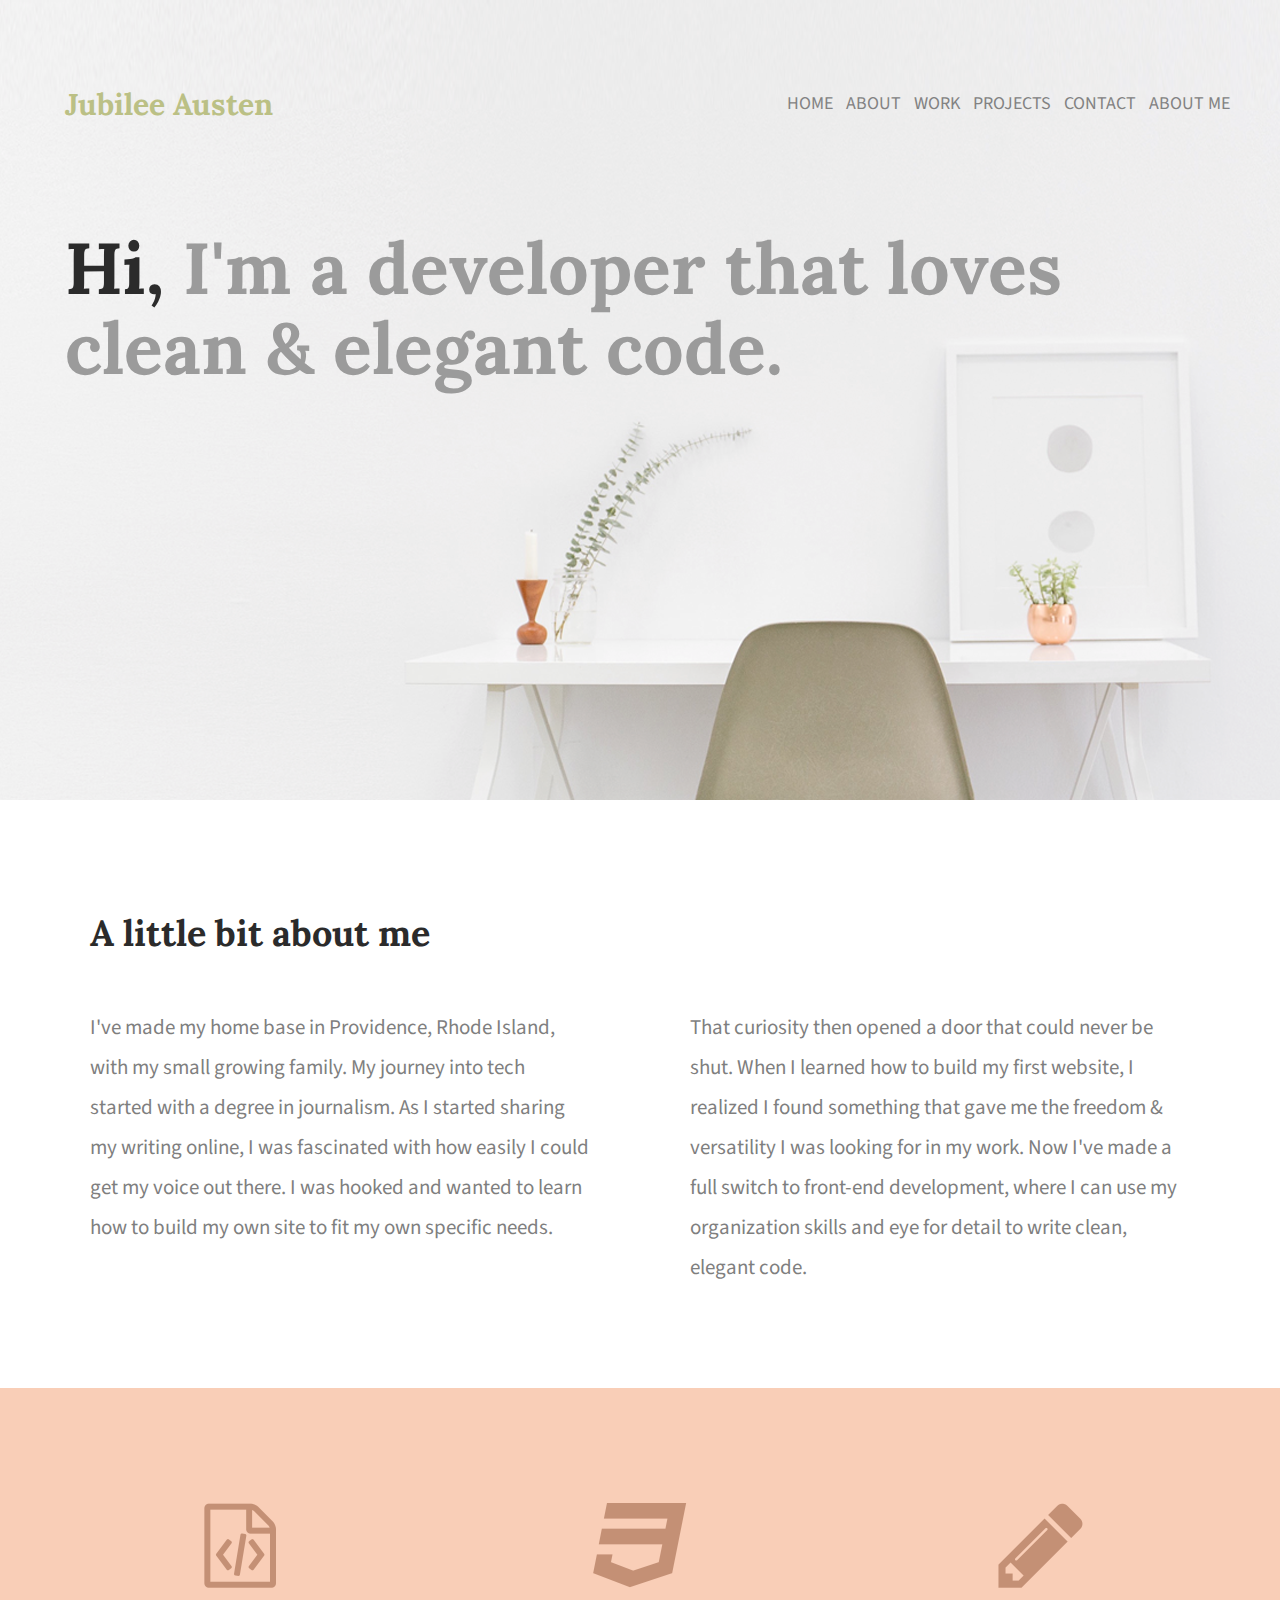
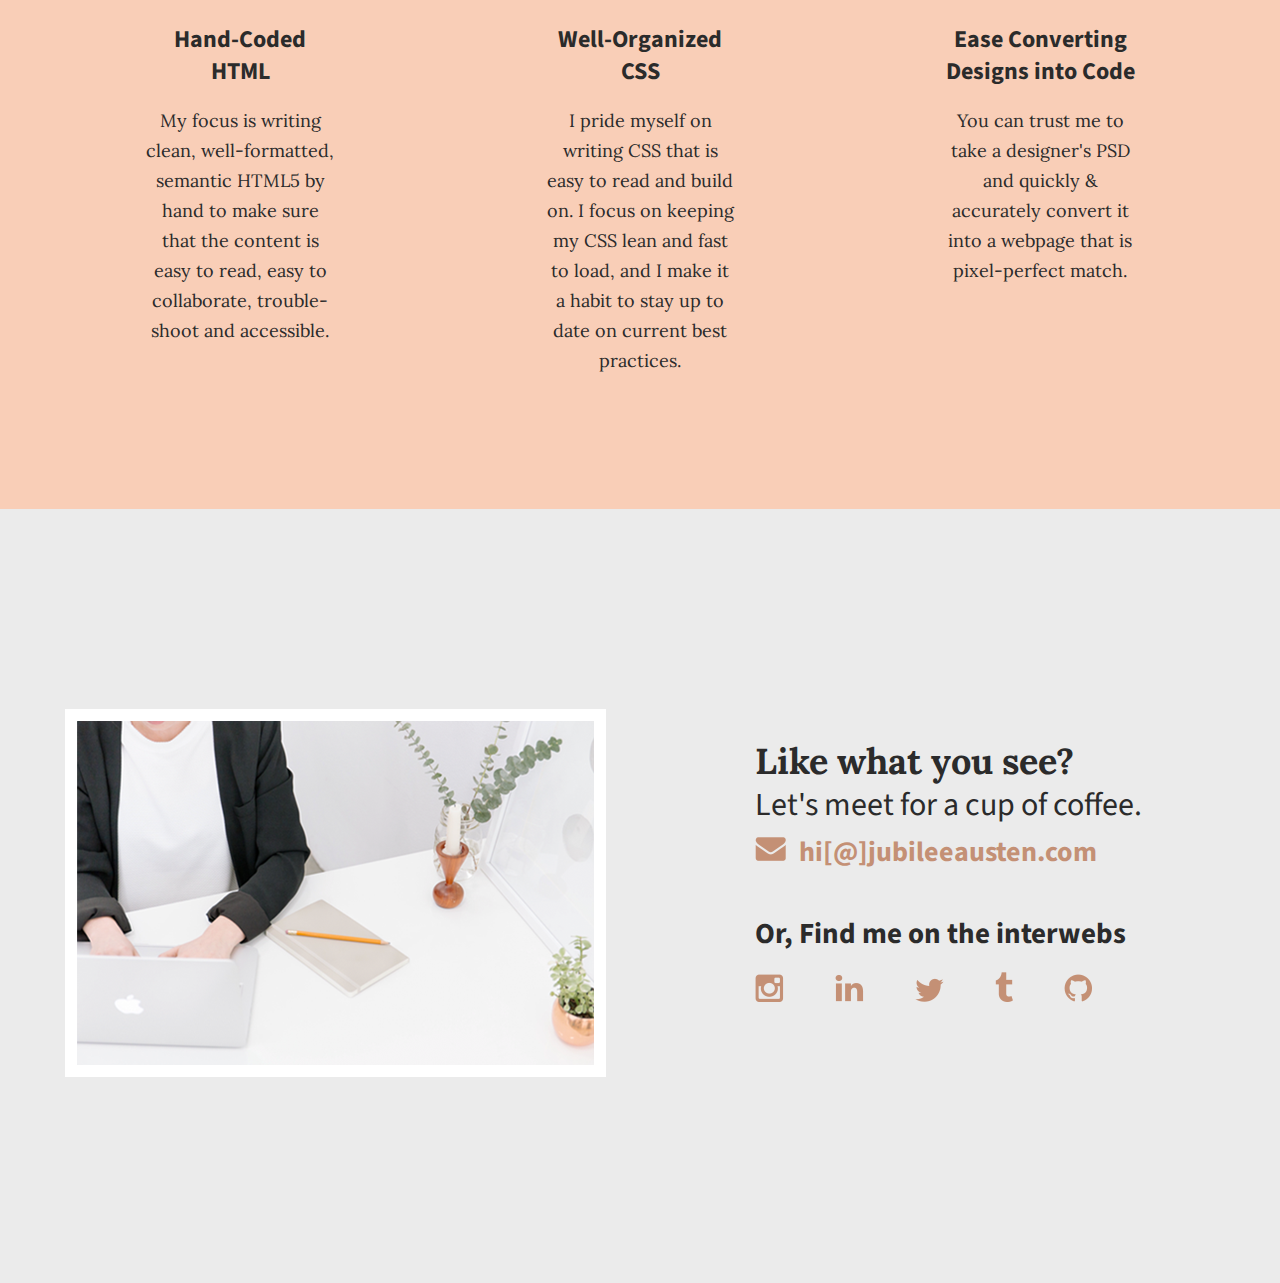
<file: index.html>
<!DOCTYPE html>
<html lang="en">
<head>
    <meta charset="utf-8"/>
    <title>Jubilee Austen Portfolio</title>
    <link rel="stylesheet" href="css/normalize.css">
    <link rel="stylesheet" href="css/main.css">
    <link href="https://fonts.googleapis.com/css?family=Lora:400,700" rel='stylesheet' type="text/css">
    <link href='https://fonts.googleapis.com/css?family=Source+Sans+Pro:400,700' rel='stylesheet' type='text/css'>
</head>
    <body>
        <header class="homepage-hero">
            <div class="full-width">
                <div class="half-width">
                    <h1>Jubilee Austen</h1>
                </div>
                <div class="half-width">
                    <nav>
                        <ul>
                            <li><a href="#">Home</a></li>
                            <li><a href="#about">About</a></li>
                            <li><a href="#work">Work</a></li>
                            <li><a href="projects/index.html">Projects</a></li>
                            <li><a href="#contact">Contact</a></li>
                            <li><a href="me/index.html">About Me</a></li>
                        </ul>
                    </nav>
                </div>
                <h2><span>Hi,</span> I&#39;m a developer that loves clean &amp; elegant code.</h2>  
            </div>
        </header>
        <main>
            <section id="about">
                <div class="full-width">
                    <h2>A little bit about me</h2>
                    <div class="half-width">
                        <p>I&#39;ve made my home base in Providence, Rhode Island, with my small growing family. My journey into tech started with a degree in journalism. As I started sharing my writing online, I was fascinated with how easily I could get my voice out there. I was hooked and wanted to learn how to build my own site to fit my own specific needs.</p>
                    </div>
                    <div class="half-width">
                        <p>That curiosity then opened a door that could never be shut. When I learned how to build my first website, I realized I found something that gave me the freedom & versatility I was looking for in my work. Now I&#39;ve made a full switch to front-end development, where I can use my organization skills and eye for detail to write clean, elegant code.</p>
                    </div>
                </div>
            </section>
            <section id="work">
                <div class="full-width">
                    <div class="third-width">
                        <img src="img/html-icon.png" alt="html-icon"/>
                        <h3>Hand-Coded HTML</h3>
                        <p>My focus is writing clean, well-formatted, semantic HTML5 by hand to make sure that the content is easy to read, easy to collaborate, trouble-shoot and accessible.</p>
                    </div>
                    <div class="third-width">
                        <img src="img/css-icon.png" alt="css-icon"/>
                        <h3>Well-Organized CSS</h3>
                        <p>I pride myself on writing CSS that is easy to read and build on. I focus on keeping my CSS lean and fast to load, and I make it a habit to stay up to date on current best practices.</p>
                    </div>
                    <div class="third-width">
                        <img src="img/pencil-icon.png" alt="pencil-icon"/>
                        <h3>Ease Converting Designs into Code</h3>
                        <p>You can trust me to take a designer&#39;s PSD and quickly & accurately convert it into a webpage that is pixel-perfect match.</p>
                    </div>
                </div>
            </section>
            <footer id="contact">
                <div class="full-width">
                    <div class="half-width">
                        <img id="contact-img" src="img/contact-image.png" alt="contact-image"/>
                    </div>
                    <div class="half-width">
                        <h2>Like what you see?</h2>
                        <h3 id="email-header">Let&#39;s meet for a cup of coffee.</h3>
                        <a href="mailto:hi@jubileeausten.com" target="_blank">
                            <img id="envelope" src="img/envelope.png" alt="envelope"/></a>
                        <a href="mailto:hi@jubileeausten.com">hi[@]jubileeausten.com</a>
                        <h3 id="socialmedia-header"> Or, Find me on the interwebs</h3>
                        <ul>
                            <li>
                                <a href="https://www.instagram.com" target="_blank">
                                    <img src="img/instagram.png" alt="instagram">
                                </a>
                            </li>
                            <li>
                                <a href="https://www.linkedin.com" target="_blank">
                                    <img src="img/linkedin.png" alt="linkedin">
                                </a>
                            </li>
                            <li>
                                <a href="https://twitter.com/?lang=en" target="_blank">
                                <img src="img/twitter.png" alt="twitter">
                                </a>
                            </li>
                            <li>
                                <a href="https://www.tumblr.com/explore/trending?source=homepage_explore" target="_blank">
                                <img src="img/tumblr.png" alt="tumblr">
                                </a>
                            </li>
                            <li>
                                <a href="https://github.com" target="_blank">
                                    <img src="img/git-hub.png" alt="git-hub">
                                </a>
                            </li>
                        </ul>
                    </div>
                </div>
            </footer>
        </main>
     </body>
</html>
</file>
<file: css/main.css>
/*****BASE SYLES*****/

body {
    font-family: 'Source Sans Pro', sans-serif;
    color: #2b2b2b;
}

/*****GRID*****/

.full-width {
    width: 1200px;
    margin: 0 auto;
    overflow: auto;
}

.half-width {
    width: 600px;
    float: left;
}

.third-width {
    width: 400px;
    float: left;
}

/*****HEADER*****/

.homepage-hero {
    height: 800px;
    background: url('../img/full-background.png');
    background-size: cover;
    background-position: center;
}

header h1 {
    padding: 65px 0 65px 25px;
    font-family: 'Lora', serif;
    font-size: 30px;
    color: #BBC085;
}

nav {
    float: right;
    padding: 75px 10px;
}

nav ul li {
    display: inline-block;
}

nav ul li a {
    text-transform: uppercase;
    text-decoration: none;
    font-size: 18px;
    color:#828282; 
    padding-left: 10px;
}

header h2 {
    width: 1000px;
    clear: both;
    font-family: 'Lora', serif;
    font-size: 72px;
    line-height: 80px;
    color: #9b9b9b; 
    padding: 20px 0 20px 25px;
}

header h2 span {
    color: #2b2b2b;
}

/*****ABOUT SECTION*****/

#about .full-width {
    padding: 80px 0;
}

#about h2 {
    font-family:'Lora', serif;
    font-size: 36px;
    padding-left: 50px;
}

#about p {
    font-size: 21px;
    color: #7F7F7F;
    line-height: 40px;
    padding-left:50px;
    padding-right:50px;
}

/*****WORK*****/

#work {
    background-color: #F9CEB7;
    text-align: center;
}

#work .full-width{
    padding: 115px 0;
}

#work img {
    padding-bottom: 30px;
}

#work h3 {
    font-size: 24px;
    line-height: 32px;
    width: 190px;
    margin: 0 auto;
}

#work p {
    font-family:'Lora', serif;
    font-size: 18px;
    line-height: 30px;
    padding: 0 50px;
    margin-right: 55px;
    margin-left: 55px;
}

/*****CONTACT*****/

#contact {
    background-color: #EBEBEB
}

#contact .full-width {
    padding: 200px 0;
}

#contact-img {
    margin-left: 25px;
    border: 12px solid #ffffff;
}

#contact h2, #contact #email-header, #contact #socialmedia-header, #contact ul {
    padding-left: 115px;
}

#contact #envelope {
    padding: 0 10px 0 115px;
}

#contact h2 {
    font-family: 'Lora', serif;
    font-size: 36px;
    line-height: 44px;
}

#contact #email-header {
    font-size: 32px;
    font-weight: 400;
    line-height: 44px;
    margin: -30px 0 5px 0;
}

#contact #socialmedia-header {
    font-weight: bold;
    font-size: 29px;
    line-height: 44px;
    margin: 40px 0 0 0;
}

#contact a {
    text-decoration: none;
    color: #C49075;
    font-weight: bold;
    font-size: 28px;
}

#contact ul {
    list-style: none;
}

#contact ul li {
    display: inline-block;
}

#contact ul img {
    padding-right: 48px;
}

/****** Projects Page Styles ******/

/****** Projects Page Header Styles ******/

header .extra-hero {
    width: 1200px;
    margin: 0 auto;
    overflow: auto;   
}

/****** Projects Page Projects Styles ******/

#projects {
    background-color:#F9CEB7;
    text-align: center;
}

#projects img {
    padding-bottom: 70px;
    width: 1000px;
}

#projects h2 {
    font-size: 70px;
    padding: 20px 0 20px 50px;
    text-align: center;
}

#projects h3 {
    font-size: 29px;
    line-height: 32px;
    width: 700px;
    margin: 0 auto;
    padding: 30px 0;
    border: #2b2b2b;
    border-width: 1px 0;
    border-style: solid;
}

#projects p {
    font-family:'Lora', serif;
    font-size: 20px;
    line-height: 30px;
    padding: 30px 0;
    margin-right: 65px;
    margin-left: 65px;
}

/****** Hola Beatriz Page Styles ******/

/****** Hola Beatriz Header Styles ******/

.header-section {
    height: 900px;
    background: url('../img/tomoko-uji-kx-unsplash.png');
    background-size: cover;
    background-position: center;
}

header .tabs {
    width: 1200px;
    margin: 0 auto;
    overflow: auto;
}

header .intro {
    width: 1200px;
    margin: 0 auto;
    overflow: auto;
}

.header-section h1 {
    padding: 65px 0 10px 25px;
    font-family: 'Lora', serif;
    font-size: 30px;
    color: palevioletred;
}

.header-section h2 {
    width: 1500px;
    clear: both;
    font-family: 'Lora', serif;
    font-size: 90px;
    line-height: 90px;
    color: plum; 
    padding: 0 0 30px 0;
    width: 1200px;
    float: left;
}

.header-section nav ul li a {
    text-transform: uppercase;
    text-decoration: none;
    font-size: 18px;
    color: plum; 
    padding-left:10px;
}

/****** Hola Beatriz Page Styles ******/
#hola {
    background-color: #f0dfe8;
    text-align: center;
    padding: 40px 50px 30px 70px;
}


#hola h2 {
    font-size: 50px;
    padding: 20px 0 15px 0;
    border: #2b2b2b solid;
    border-width: 2px 0;
    width: 1200px;
}

#hola p {
    font-family:'Lora', serif;
    font-size:20px;
    line-height:40px;
    padding: 10px 0;    
}

#contact-me h3 {
    font-size: 25px;
    line-height:32px;
    width: 1200px;
    margin: 0 auto;
    border: #2b2b2b solid;
    border-width: 2px 0;
    padding: 25px 0;
}
  
#contact-me {
    font-family:'Lora', serif;
    font-size:20px;
    line-height:40px;
    padding: 60px 0;
    margin-right: 65px;
    margin-left: 65px;
    text-align: center; 
}

#contact-me p {
    font-size: 15px;
}

.only-footer {
    text-align: center;
    font-size: 20px;
    padding-top: 10px;
}
</file>
